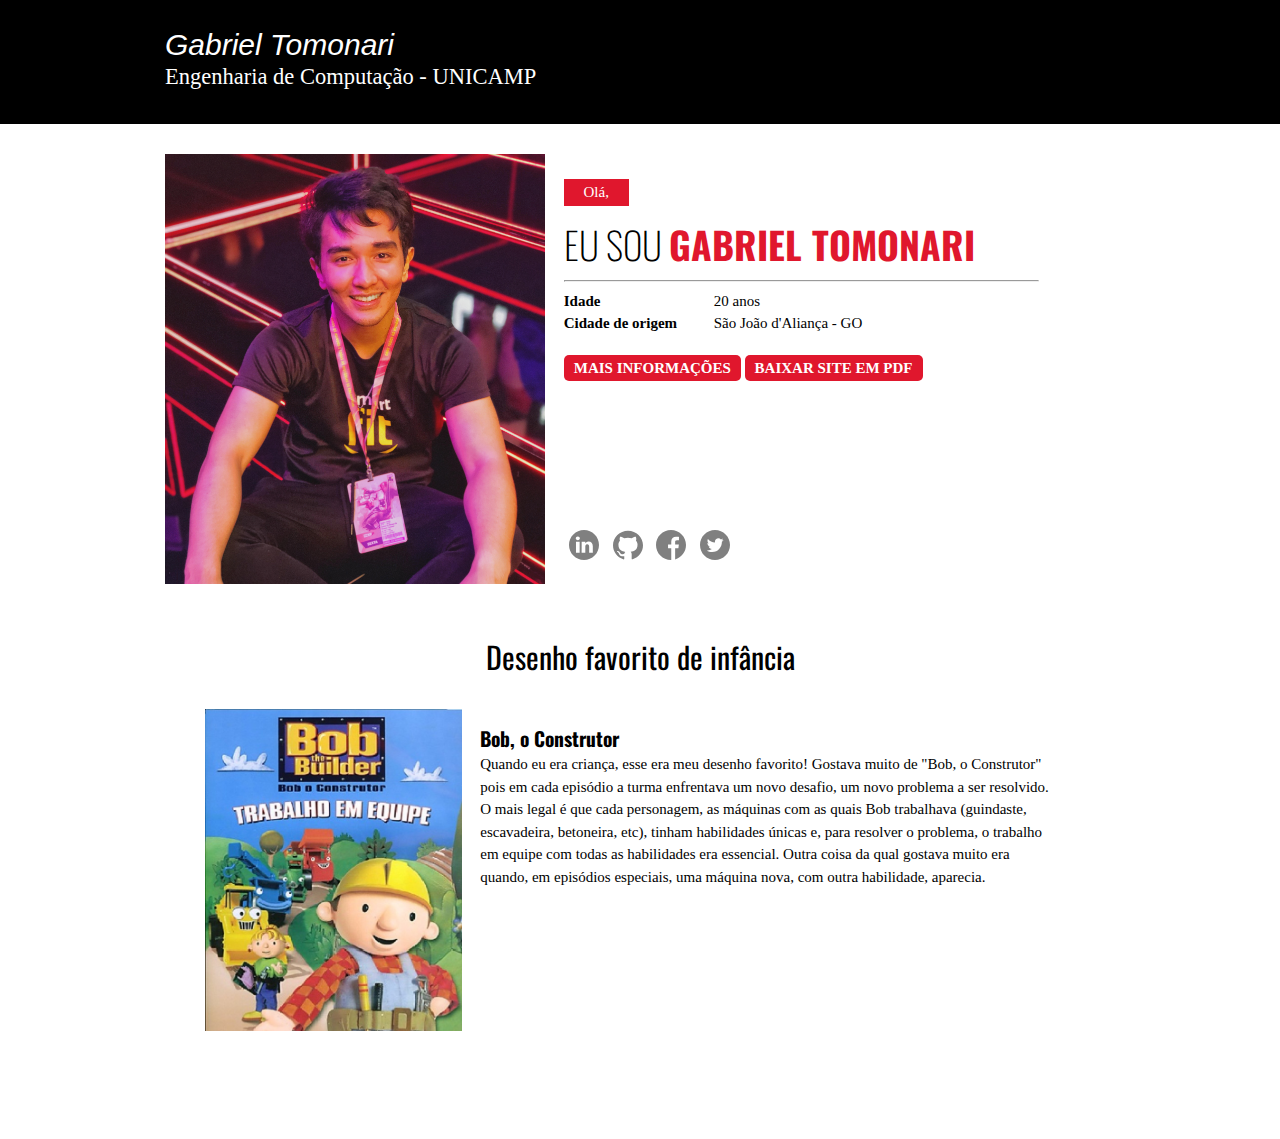
<file: index.html>
<!DOCTYPE html>
<html>

<head>
    <meta charset="utf-8">
    <meta name="viewport" content="width=device-width, initial-scale=1">
    <meta name="description" content="Um pouco sobre mim">
    <meta name="author" content="Gabriel Tomonari">
    <title>Gabriel Tomonari</title>
    <link rel="icon" href="favicon.ico" sizes="16x16" type="image/ico">
    <link rel="stylesheet" href="./style.css">
    <link href="https://fonts.googleapis.com/css?family=Oswald:200,300,400,500,600,700&display=swap" rel="stylesheet">
    <link href="https://fonts.googleapis.com/css2?family=Heebo:wght@900&display=swap" rel="stylesheet">
    <!-- <link rel="stylesheet" href="./css/font-awesome.min.css"> -->
</head>

<body>
    <header>
        <div class="container">
            <div class="header-content">
                <a href="index.html">
                    <h1>Gabriel Tomonari</h1>
                    <h3>Engenharia de Computação - UNICAMP</h3>
                </a>
            </div>
        </div>
    </header>
    <section id="sobre-mim">
        <div class="wrapper">
            <div class="profile-thumbnail">
            </div>
            <div class="section-text">
                <p><span class="greetings">Olá,</span></p>
                <p class="name"><span>Eu sou </span>Gabriel Tomonari</p>
                <hr>
                <p><span class="attribute">Idade</span>20 anos</p>
                <p><span class="attribute">Cidade de origem</span>São João d'Aliança - GO</p>
                <br>
                <a href="about.html" class="button">Mais informações</a>
                <a href="/Conpec/assets/files/Gabriel_Tomonari.pdf" class="button">Baixar site em PDF</a>
                <ul>
                    <li class='social-media'><a href="http://www.linkedin.com/in/gabrieltomonari" target="_blank">
                            <svg height="2em" viewBox="0 0 512 512" width="2em" xmlns="http://www.w3.org/2000/svg">
                                <path
                                    d="m256 0c-141.363281 0-256 114.636719-256 256s114.636719 256 256 256 256-114.636719 256-256-114.636719-256-256-256zm-74.390625 387h-62.347656v-187.574219h62.347656zm-31.171875-213.1875h-.40625c-20.921875 0-34.453125-14.402344-34.453125-32.402344 0-18.40625 13.945313-32.410156 35.273437-32.410156 21.328126 0 34.453126 14.003906 34.859376 32.410156 0 18-13.53125 32.402344-35.273438 32.402344zm255.984375 213.1875h-62.339844v-100.347656c0-25.21875-9.027343-42.417969-31.585937-42.417969-17.222656 0-27.480469 11.601563-31.988282 22.800781-1.648437 4.007813-2.050781 9.609375-2.050781 15.214844v104.75h-62.34375s.816407-169.976562 0-187.574219h62.34375v26.558594c8.285157-12.78125 23.109375-30.960937 56.1875-30.960937 41.019531 0 71.777344 26.808593 71.777344 84.421874zm0 0" />
                            </svg>
                        </a></li>
                    <li class='social-media'><a href="https://github.com/GabrielTomonari" target="_blank">
                            <svg id="Bold" enable-background="new 0 0 24 24" height="2em" viewBox="0 0 24 24"
                                width="2em" xmlns="http://www.w3.org/2000/svg">
                                <path
                                    d="m12 .5c-6.63 0-12 5.28-12 11.792 0 5.211 3.438 9.63 8.205 11.188.6.111.82-.254.82-.567 0-.28-.01-1.022-.015-2.005-3.338.711-4.042-1.582-4.042-1.582-.546-1.361-1.335-1.725-1.335-1.725-1.087-.731.084-.716.084-.716 1.205.082 1.838 1.215 1.838 1.215 1.07 1.803 2.809 1.282 3.495.981.108-.763.417-1.282.76-1.577-2.665-.295-5.466-1.309-5.466-5.827 0-1.287.465-2.339 1.235-3.164-.135-.298-.54-1.497.105-3.121 0 0 1.005-.316 3.3 1.209.96-.262 1.98-.392 3-.398 1.02.006 2.04.136 3 .398 2.28-1.525 3.285-1.209 3.285-1.209.645 1.624.24 2.823.12 3.121.765.825 1.23 1.877 1.23 3.164 0 4.53-2.805 5.527-5.475 5.817.42.354.81 1.077.81 2.182 0 1.578-.015 2.846-.015 3.229 0 .309.21.678.825.56 4.801-1.548 8.236-5.97 8.236-11.173 0-6.512-5.373-11.792-12-11.792z" />
                            </svg>
                        </a></li>
                    <li class='social-media'><a href="https://www.facebook.com/gabrieltomonari/" target="_blank">
                            <svg height="2em" viewBox="0 0 512 512" width="2em" xmlns="http://www.w3.org/2000/svg">
                                <path
                                    d="m297.277344 508.667969c-2.132813.347656-4.273438.667969-6.421875.960937 2.148437-.292968 4.289062-.613281 6.421875-.960937zm0 0" />
                                <path
                                    d="m302.398438 507.792969c-1.019532.1875-2.039063.359375-3.058594.535156 1.019531-.175781 2.039062-.347656 3.058594-.535156zm0 0" />
                                <path
                                    d="m285.136719 510.339844c-2.496094.28125-5.007813.53125-7.527344.742187 2.519531-.210937 5.03125-.460937 7.527344-.742187zm0 0" />
                                <path
                                    d="m290.054688 509.738281c-1.199219.160157-2.40625.308594-3.609376.449219 1.203126-.140625 2.410157-.289062 3.609376-.449219zm0 0" />
                                <path
                                    d="m309.367188 506.410156c-.898438.191406-1.800782.382813-2.703126.566406.902344-.183593 1.804688-.375 2.703126-.566406zm0 0" />
                                <path
                                    d="m326.664062 502.113281c-.726562.207031-1.453124.402344-2.179687.605469.726563-.203125 1.453125-.398438 2.179687-.605469zm0 0" />
                                <path
                                    d="m321.433594 503.542969c-.789063.207031-1.582032.417969-2.375.617187.792968-.199218 1.585937-.40625 2.375-.617187zm0 0" />
                                <path
                                    d="m314.589844 505.253906c-.835938.195313-1.679688.378906-2.523438.566406.84375-.1875 1.6875-.371093 2.523438-.566406zm0 0" />
                                <path
                                    d="m277.527344 511.089844c-1.347656.113281-2.695313.214844-4.046875.304687 1.351562-.089843 2.699219-.191406 4.046875-.304687zm0 0" />
                                <path
                                    d="m512 256c0-141.363281-114.636719-256-256-256s-256 114.636719-256 256 114.636719 256 256 256c1.503906 0 3-.03125 4.5-.058594v-199.285156h-55v-64.097656h55v-47.167969c0-54.703125 33.394531-84.476563 82.191406-84.476563 23.367188 0 43.453125 1.742188 49.308594 2.519532v57.171875h-33.648438c-26.546874 0-31.6875 12.617187-31.6875 31.128906v40.824219h63.476563l-8.273437 64.097656h-55.203126v189.453125c107.003907-30.675781 185.335938-129.257813 185.335938-246.109375zm0 0" />
                                <path
                                    d="m272.914062 511.429688c-2.664062.171874-5.339843.308593-8.023437.398437 2.683594-.089844 5.359375-.226563 8.023437-.398437zm0 0" />
                                <path
                                    d="m264.753906 511.835938c-1.414062.046874-2.832031.082031-4.25.105468 1.417969-.023437 2.835938-.058594 4.25-.105468zm0 0" />
                            </svg>
                        </a></li>
                    <li class='social-media'><a href="https://twitter.com/TomonariGabriel" target="_blank">
                            <svg height="2em" viewBox="0 0 512 512" width="2em" xmlns="http://www.w3.org/2000/svg">
                                <path
                                    d="m256 0c-141.363281 0-256 114.636719-256 256s114.636719 256 256 256 256-114.636719 256-256-114.636719-256-256-256zm116.886719 199.601562c.113281 2.519532.167969 5.050782.167969 7.59375 0 77.644532-59.101563 167.179688-167.183594 167.183594h.003906-.003906c-33.183594 0-64.0625-9.726562-90.066406-26.394531 4.597656.542969 9.277343.8125 14.015624.8125 27.53125 0 52.867188-9.390625 72.980469-25.152344-25.722656-.476562-47.410156-17.464843-54.894531-40.8125 3.582031.6875 7.265625 1.0625 11.042969 1.0625 5.363281 0 10.558593-.722656 15.496093-2.070312-26.886718-5.382813-47.140624-29.144531-47.140624-57.597657 0-.265624 0-.503906.007812-.75 7.917969 4.402344 16.972656 7.050782 26.613281 7.347657-15.777343-10.527344-26.148437-28.523438-26.148437-48.910157 0-10.765624 2.910156-20.851562 7.957031-29.535156 28.976563 35.554688 72.28125 58.9375 121.117187 61.394532-1.007812-4.304688-1.527343-8.789063-1.527343-13.398438 0-32.4375 26.316406-58.753906 58.765625-58.753906 16.902344 0 32.167968 7.144531 42.890625 18.566406 13.386719-2.640625 25.957031-7.53125 37.3125-14.261719-4.394531 13.714844-13.707031 25.222657-25.839844 32.5 11.886719-1.421875 23.214844-4.574219 33.742187-9.253906-7.863281 11.785156-17.835937 22.136719-29.308593 30.429687zm0 0" />
                            </svg>
                        </a></li>
                </ul>
            </div>
        </div>
    </section>
    <section id="desenho">
        <h2 class="section-title">Desenho favorito de infância</h2>
        <div class="content">
            <div class="section-thumbnail">
            </div>
            <div class="section-text animation-text">
                <p class="animation-title"></span>Bob, o Construtor</p>
                <p>Quando eu era criança, esse era meu desenho favorito! Gostava muito de "Bob, o Construtor" pois em
                    cada episódio a turma enfrentava um novo desafio, um novo problema a ser resolvido. O mais legal é
                    que cada personagem, as máquinas com as quais Bob trabalhava (guindaste, escavadeira, betoneira,
                    etc), tinham
                    habilidades únicas e, para resolver o problema, o trabalho em equipe com todas as habilidades era
                    essencial. Outra coisa da qual
                    gostava muito era quando, em episódios especiais, uma máquina nova, com outra habilidade, aparecia.
                </p>
            </div>
        </div>
    </section>
    <footer>
    </footer>
</body>

</html>
</file>
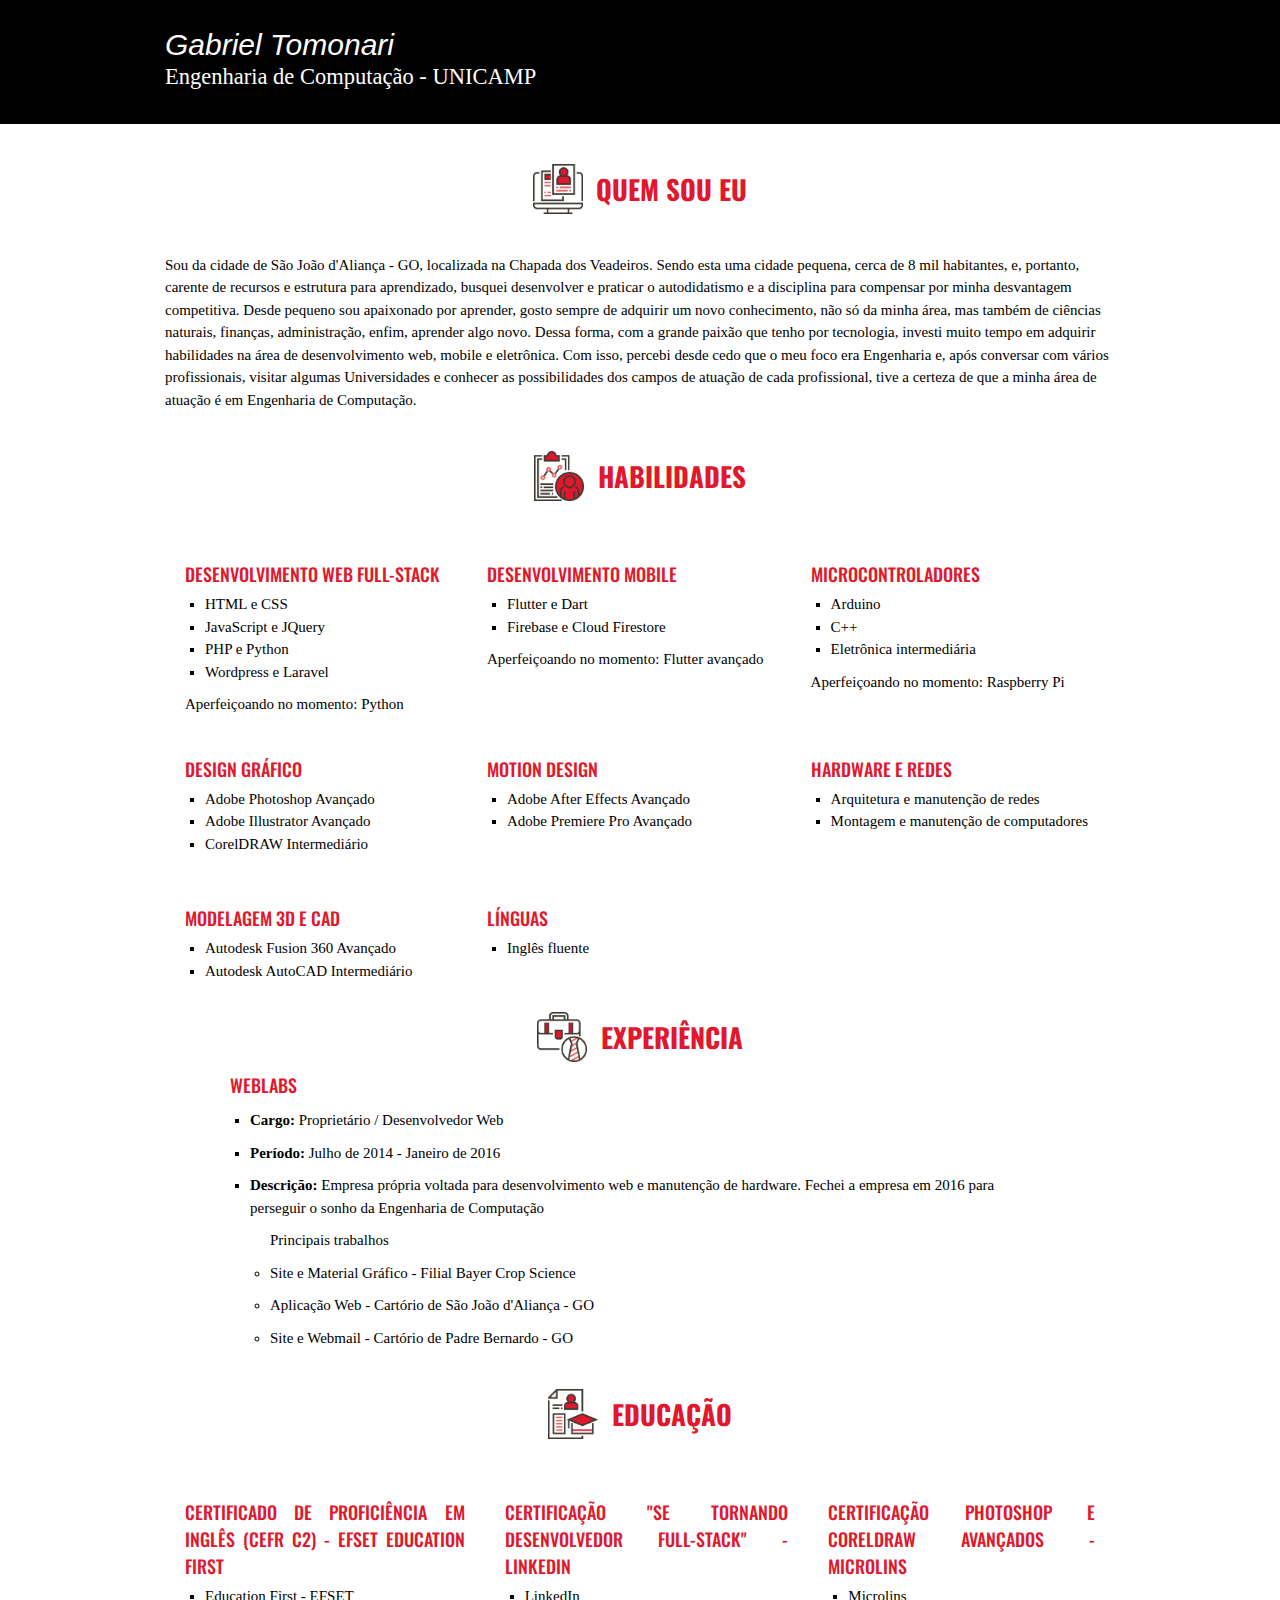
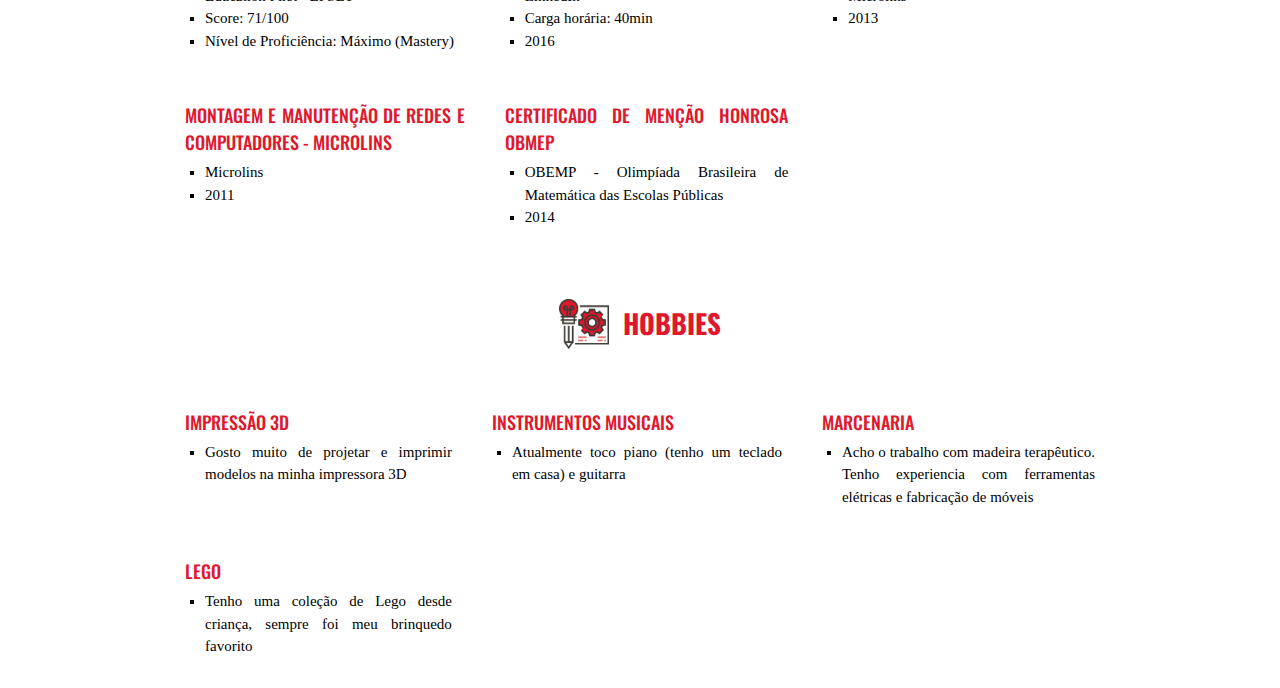
<file: about.html>
<!DOCTYPE html>
<html>

<head>
    <meta charset="utf-8">
    <meta name="viewport" content="width=device-width, initial-scale=1">
    <meta name="description" content="Um pouco sobre mim">
    <meta name="author" content="Gabriel Tomonari">
    <title>Gabriel Tomonari</title>
    <link rel="stylesheet" href="./style.css">
    <link href="https://fonts.googleapis.com/css?family=Oswald:200,300,400,500,600,700&display=swap" rel="stylesheet">
    <!-- <link rel="stylesheet" href="./css/font-awesome.min.css"> -->
</head>

<body>
    <header>
        <div class="container">
            <div class="header-content">
                <a href="index.html">
                    <h1>Gabriel Tomonari</h1>
                    <h3>Engenharia de Computação - UNICAMP</h3>
                </a>
            </div>
        </div>
    </header>
    <section id="bio">
        <div class="title">
            <img src="assets/img/bio.png" class="title-icon" alt="Quem sou eu">
            <h2 class="other-title">Quem sou eu</h2>
        </div>
        <div class="wrapper">
            <p>Sou da cidade de São João d'Aliança - GO,
                localizada na Chapada dos Veadeiros. Sendo esta uma cidade pequena, cerca de 8 mil habitantes,
                e, portanto, carente de recursos e estrutura para aprendizado, busquei desenvolver e praticar o
                autodidatismo e a disciplina para compensar por minha desvantagem competitiva.
                Desde pequeno sou apaixonado por aprender, gosto sempre de adquirir um novo conhecimento, não só da
                minha
                área, mas também de ciências naturais, finanças, administração, enfim, aprender algo novo. Dessa forma,
                com a grande
                paixão que tenho por tecnologia, investi muito tempo em adquirir habilidades
                na área de desenvolvimento web, mobile e eletrônica. Com isso, percebi desde cedo que o meu foco era
                Engenharia e, após conversar com vários profissionais, visitar algumas Universidades e conhecer as
                possibilidades dos campos de atuação de cada profissional, tive a certeza de que a minha área de atuação
                é em Engenharia de Computação.</p>
        </div>
    </section>
    <section id="habilidades">
        <div class="title">
            <img src="assets/img/habilidades.png" class="title-icon" alt="Habilidades">
            <h2 class="other-title">Habilidades</h2>
        </div>
        <div class="cards">
            <div class="card">
                <h3 class="card-title">Desenvolvimento Web Full-Stack</h3>
                <ul class="card-list">
                    <li>HTML e CSS</li>
                    <li>JavaScript e JQuery</li>
                    <li>PHP e Python</li>
                    <li>Wordpress e Laravel</li>
                </ul>
                <p class="card-ongoing"><span>Aperfeiçoando no momento: </span>Python</p>
            </div>
            <div class="card">
                <h3 class="card-title">Desenvolvimento Mobile</h3>
                <ul class="card-list">
                    <li>Flutter e Dart</li>
                    <li>Firebase e Cloud Firestore</li>
                </ul>
                <p class="card-ongoing"><span>Aperfeiçoando no momento: </span>Flutter avançado</p>
            </div>
            <div class="card">
                <h3 class="card-title">Microcontroladores</h3>
                <ul class="card-list">
                    <li>Arduino</li>
                    <li>C++</li>
                    <li>Eletrônica intermediária</li>
                </ul>
                <p class="card-ongoing"><span>Aperfeiçoando no momento: </span>Raspberry Pi</p>
            </div>
            <div class="card">
                <h3 class="card-title">Design Gráfico</h3>
                <ul class="card-list">
                    <li>Adobe Photoshop Avançado</li>
                    <li>Adobe Illustrator Avançado</li>
                    <li>CorelDRAW Intermediário</li>
                </ul>
            </div>
            <div class="card">
                <h3 class="card-title">Motion Design</h3>
                <ul class="card-list">
                    <li>Adobe After Effects Avançado</li>
                    <li>Adobe Premiere Pro Avançado</li>
                </ul>
            </div>
            <div class="card">
                <h3 class="card-title">Hardware e Redes</h3>
                <ul class="card-list">
                    <li>Arquitetura e manutenção de redes</li>
                    <li>Montagem e manutenção de computadores</li>
                </ul>
            </div>
            <div class="card">
                <h3 class="card-title">Modelagem 3D e CAD</h3>
                <ul class="card-list">
                    <li>Autodesk Fusion 360 Avançado</li>
                    <li>Autodesk AutoCAD Intermediário</li>
                </ul>
            </div>
            <div class="card">
                <h3 class="card-title">Línguas</h3>
                <ul class="card-list">
                    <li>Inglês fluente</li>
                </ul>
            </div>
        </div>
    </section>
    <section id="experiencia">
        <div class="title custom-title1">
            <img src="assets/img/experiencia.png" class="title-icon" alt="Experiência">
            <h2 class="other-title">Experiência</h2>
        </div>
        <div class="jobs">
            <div class="job">
                <h3 class="job-title card-title">WebLabs</h3>
                <ul class="card-list job-list">
                    <li><span>Cargo: </span>Proprietário / Desenvolvedor Web</li>
                    <li><span>Período: </span>Julho de 2014 - Janeiro de 2016</li>
                    <li><span>Descrição: </span>Empresa própria voltada para desenvolvimento web e manutenção de
                        hardware. Fechei a empresa em 2016 para perseguir o sonho da
                        Engenharia de Computação</li>
                    <ul>
                        <p>Principais trabalhos</p>
                        <li>Site e Material Gráfico - Filial Bayer Crop Science</li>
                        <li>Aplicação Web - Cartório de São João d'Aliança - GO</li>
                        <li>Site e Webmail - Cartório de Padre Bernardo - GO</li>
                    </ul>
                </ul>
            </div>
        </div>
    </section>
    <section id="educacao">
        <div class="title">
            <img src="assets/img/educacao.png" class="title-icon" alt="Educação">
            <h2 class="other-title">Educação</h2>
        </div>
        <div class="cards">
            <div class="card">
                <h3 class="card-title">Certificado de Proficiência em Inglês (CEFR C2) - EFSET Education First</h3>
                <ul class="card-list">
                    <li>Education First - EFSET</li>
                    <li>Score: 71/100</li>
                    <li>Nível de Proficiência: Máximo (Mastery)</li>
                </ul>
            </div>
            <div class="card">
                <h3 class="card-title">Certificação "Se tornando Desenvolvedor Full-Stack" - LinkedIn</h3>
                <ul class="card-list">
                    <li>LinkedIn</li>
                    <li>Carga horária: 40min</li>
                    <li>2016</li>
                </ul>
            </div>
            <div class="card">
                <h3 class="card-title">Certificação Photoshop e CorelDRAW Avançados - Microlins</h3>
                <ul class="card-list">
                    <li>Microlins</li>
                    <li>2013</li>
                </ul>
            </div>
            <div class="card">
                <h3 class="card-title">Montagem e Manutenção de Redes e Computadores - Microlins</h3>
                <ul class="card-list">
                    <li>Microlins</li>
                    <li>2011</li>
                </ul>
            </div>
            <div class="card">
                <h3 class="card-title">Certificado de Menção Honrosa OBMEP</h3>
                <ul class="card-list">
                    <li>OBEMP - Olimpíada Brasileira de Matemática das Escolas Públicas</li>
                    <li>2014</li>
                </ul>
            </div>
        </div>
    </section>
    <section id="hobbies">
        <div class="title">
            <img src="assets/img/hobbies.png" class="title-icon" alt="Hobbies">
            <h2 class="other-title">Hobbies</h2>
        </div>
        <div class="cards">
            <div class="card">
                <h3 class="card-title">Impressão 3D</h3>
                <ul class="card-list">
                    <li>Gosto muito de projetar e imprimir modelos na minha impressora 3D</li>
                </ul>
            </div>
            <div class="card">
                <h3 class="card-title">Instrumentos Musicais</h3>
                <ul class="card-list">
                    <li>Atualmente toco piano (tenho um teclado em casa) e guitarra</li>
                </ul>
            </div>
            <div class="card">
                <h3 class="card-title">Marcenaria</h3>
                <ul class="card-list">
                    <li>Acho o trabalho com madeira terapêutico. Tenho experiencia com ferramentas elétricas e
                        fabricação de móveis</li>
                </ul>
            </div>
            <div class="card">
                <h3 class="card-title">Lego</h3>
                <ul class="card-list">
                    <li>Tenho uma coleção de Lego desde criança, sempre foi meu brinquedo favorito</li>
                </ul>
            </div>
        </div>
    </section>
    <footer>
    </footer>
</body>

</html>
</file>
<file: style.css>
/*
Tema: Conpec Hotsite
Autor: Gabriel Tomonari "Takeshi"
Data: 26/03/2020

"It always seems impossible until it's done" - Mandela
*/

/*CSS Reset --------------------------------------*/

/* http://meyerweb.com/eric/tools/css/reset/ 
   v2.0 | 20110126
   License: none (public domain)
*/

html, body, div, span, applet, object, iframe, h1, h2, h3, h4, h5, h6, p, blockquote, pre, a, abbr, acronym, address, big, cite, code, del, dfn, em, img, ins, kbd, q, s, samp, small, strike, strong, sub, sup, tt, var, b, u, i, center, dl, dt, dd, ol, ul, li, fieldset, form, label, legend, table, caption, tbody, tfoot, thead, tr, th, td, article, aside, canvas, details, embed, figure, figcaption, footer, header, hgroup, menu, nav, output, ruby, section, summary, time, mark, audio, video {
    margin: 0;
    padding: 0;
    border: 0;
    font-size: 100%;
    font: inherit;
    vertical-align: baseline;
}

/* HTML5 display-role reset for older browsers */

article, aside, details, figcaption, figure, footer, header, hgroup, menu, nav, section {
    display: block;
}

body {
    line-height: 1;
}

ol, ul {
    list-style: none;
}

blockquote, q {
    quotes: none;
}

blockquote:before, blockquote:after, q:before, q:after {
    content: '';
    content: none;
}

table {
    border-collapse: collapse;
    border-spacing: 0;
}

/*General ----------------------------------------*/

html, body {
    font: 15px/1.5 "Trebuchet MS";
    height: 100%;
}

.container {
    width: 80%;
    margin: auto;
    overflow: hidden;
}

/*Header -------------------------------------------*/

header {
    background-color: black;
    color: white;
}

.header-content {
    width: 950px;
    margin: 0 auto;
}

header h1 {
    font-size: 2em;
    font-style: italic;
    font-family: 'Franklin Gothic Medium', 'Arial Narrow', Arial, sans-serif;
    margin: 0;
    padding: 30px 0 0;
    line-height: 1em;
}

header h3 {
    font-size: 1.5em;
    font-weight: 100;
    font-family: 'Century Gothic';
    margin: 0 0 30px;
    padding: 0;
}

header a {
    text-decoration: none;
    color: white;
}

/*Sections ----------------------------------------*/

.section-text {
    display: inline-block;
    width: 50%;
    margin: 0;
    padding: 15px;
    vertical-align: top;
}

.wrapper {
    width: 950px;
    height: 430px;
    margin: 30px auto 0;
    padding: 0;
}

/*Sobre mim ----------------------------------------*/

.profile-thumbnail {
    width: 40%;
    height: 100%;
    display: inline-block;
    background: url(assets/img/foto-perfil.jpg);
    background-size: cover;
    margin: 0;
    padding: 0;
}

.greetings {
    width: 3em;
    display: inline-block;
    background-color: #e0172d;
    padding: 10px;
    margin: 10px 10px 10px 0;
    color: white;
    font-size: 1em;
    line-height: 0.5;
    text-align: center;
}

.name {
    font-size: 2.5em;
    text-transform: uppercase;
    font-family: 'Oswald', sans-serif;
    font-weight: bold;
    color: #e0172d;
}

.name span {
    font-weight: 100;
    color: black;
}

.attribute {
    font-weight: bold;
    display: inline-block;
    width: 150px;
}

.button {
    background-color: #e0172d;
    color: white;
    padding: 5px 10px;
    border-radius: 5px;
    text-decoration: none;
    text-transform: uppercase;
    font-weight: bold;
    transition: 0.2s;
}

.button:hover {
    background-color: #f75162;
}

.wrapper ul {
    margin: 150px 0 0 0;
}

.social-media {
    display: inline;
    margin: 0 5px;
}

.social-media a {
    text-decoration: none;
}

.social-media svg {
    width: 2em;
    height: 2em;
    transition: ease-in-out 0.3s;
    fill: gray;
}

.social-media svg:hover {
    fill: #b31414;
}

/*Desenho favorito -------------------------------------------*/

.section-title {
    text-align: center;
    font-family: 'Oswald', sans-serif;
    font-size: 2em;
    margin: 50px 0 30px 0;
}

.content {
    width: 950px;
    height: 430px;
    margin: 0 auto;
}

.section-thumbnail {
    width: 27%;
    height: 75%;
    vertical-align: middle;
    display: inline-block;
    background: url(assets/img/desenho.jpg);
    background-size: cover;
    margin: 0 0 0 40px;
    padding: 0px;
}

.animation-text {
    width: 60%;
}

.animation-title {
    font-size: 1.3em;
    font-family: 'Oswald', sans-serif;
    font-weight: 700;
}

/*Bio ----------------------------------------------------------*/

#bio .wrapper {
    height: auto;
}

#bio span {
    font-weight: bold;
    color: #e0172d;
}

.other-title {
    display: inline-block;
    vertical-align: middle;
    text-align: center;
    font-size: 1.8em;
    color: #e0172d;
    text-transform: uppercase;
    font-weight: bold;
    font-family: 'Oswald';
}

.title {
    margin: 40px auto;
    text-align: center;
}

.title-icon {
    width: 50px;
    margin: 0 10px 0 0;
    display: inline-block;
    vertical-align: middle;
}

.cards {
    width: 950px;
    display: grid;
    grid-template-columns: auto auto auto;
    margin: 20px auto 0;
}

.card {
    padding: 20px;
    text-align: justify;
}

.card-title {
    font-size: 1.2em;
    color: #e0172d;
    text-transform: uppercase;
    font-weight: 500;
    font-family: 'Oswald';
}

.card-list {
    list-style-type: square;
    margin: 5px 0 10px 20px;
}

/*Experiência --------------------------------------------------------*/

.jobs {
    width: 820px;
    margin: 0 auto;
}

.job-list span {
    font-weight: bold;
}

.job-list li {
    margin: 10px auto;
}

.job-list ul {
    list-style-type: circle;
    margin: 0 0 0 20px;
}

.custom-title1 {
    margin: 0 auto 10px;
}

/* Responsive Media Queries --------------------------------------------*/

/*Tablets ---------------------------------*/

@media only screen and (max-width: 900px) {
    /*General Structure ----------------------------*/
    .wrapper, .content {
        width: 100%;
    }
    .profile-thumbnail, .section-thumbnail {
        background-position: center;
    }
    .section-thumbnail {
        background-size: contain;
        background-repeat: no-repeat;
    }
    .cards, .jobs {
        width: 100%;
    }
    section {
        padding: 0 40px;
    }
}

/*Mobile ---------------------------------*/

@media only screen and (max-width: 450px) {
    /*General Structure ----------------------------*/

    /*Header ----------------------------------------*/
    header .container{
        width: 100%;
    }
    .header-content{
        width: auto;
        padding: 20px 10px;
        text-align: center;
    }
    header h1{
        margin: 0;
        padding: 0;
    }
    header h3{
        margin: 0;
        padding: 0;
        font-size: 1em;
    }
    
    /*Home Page ------------------------------------*/
    .wrapper, .content {
        height: auto;
    }
    .profile-thumbnail {
        height: 220px;
        background-position: 0 0;
    }
    .section-thumbnail{
        height: 220px;
    }
    .profile-thumbnail, .section-text, .section-thumbnail {
        display: block;
        width: 100%;
        margin: 0 auto;
        padding: 0;
    }
    .wrapper ul {
        margin: 50px 0 0 0;
    }
    .animation-text{
        margin: 20px 0;
    }
    
    
    /*About Page -----------------------------------*/
    .cards{
        display: block;
    }
    .custom-title1 {
        margin: 40px auto;
    }
}
</file>
